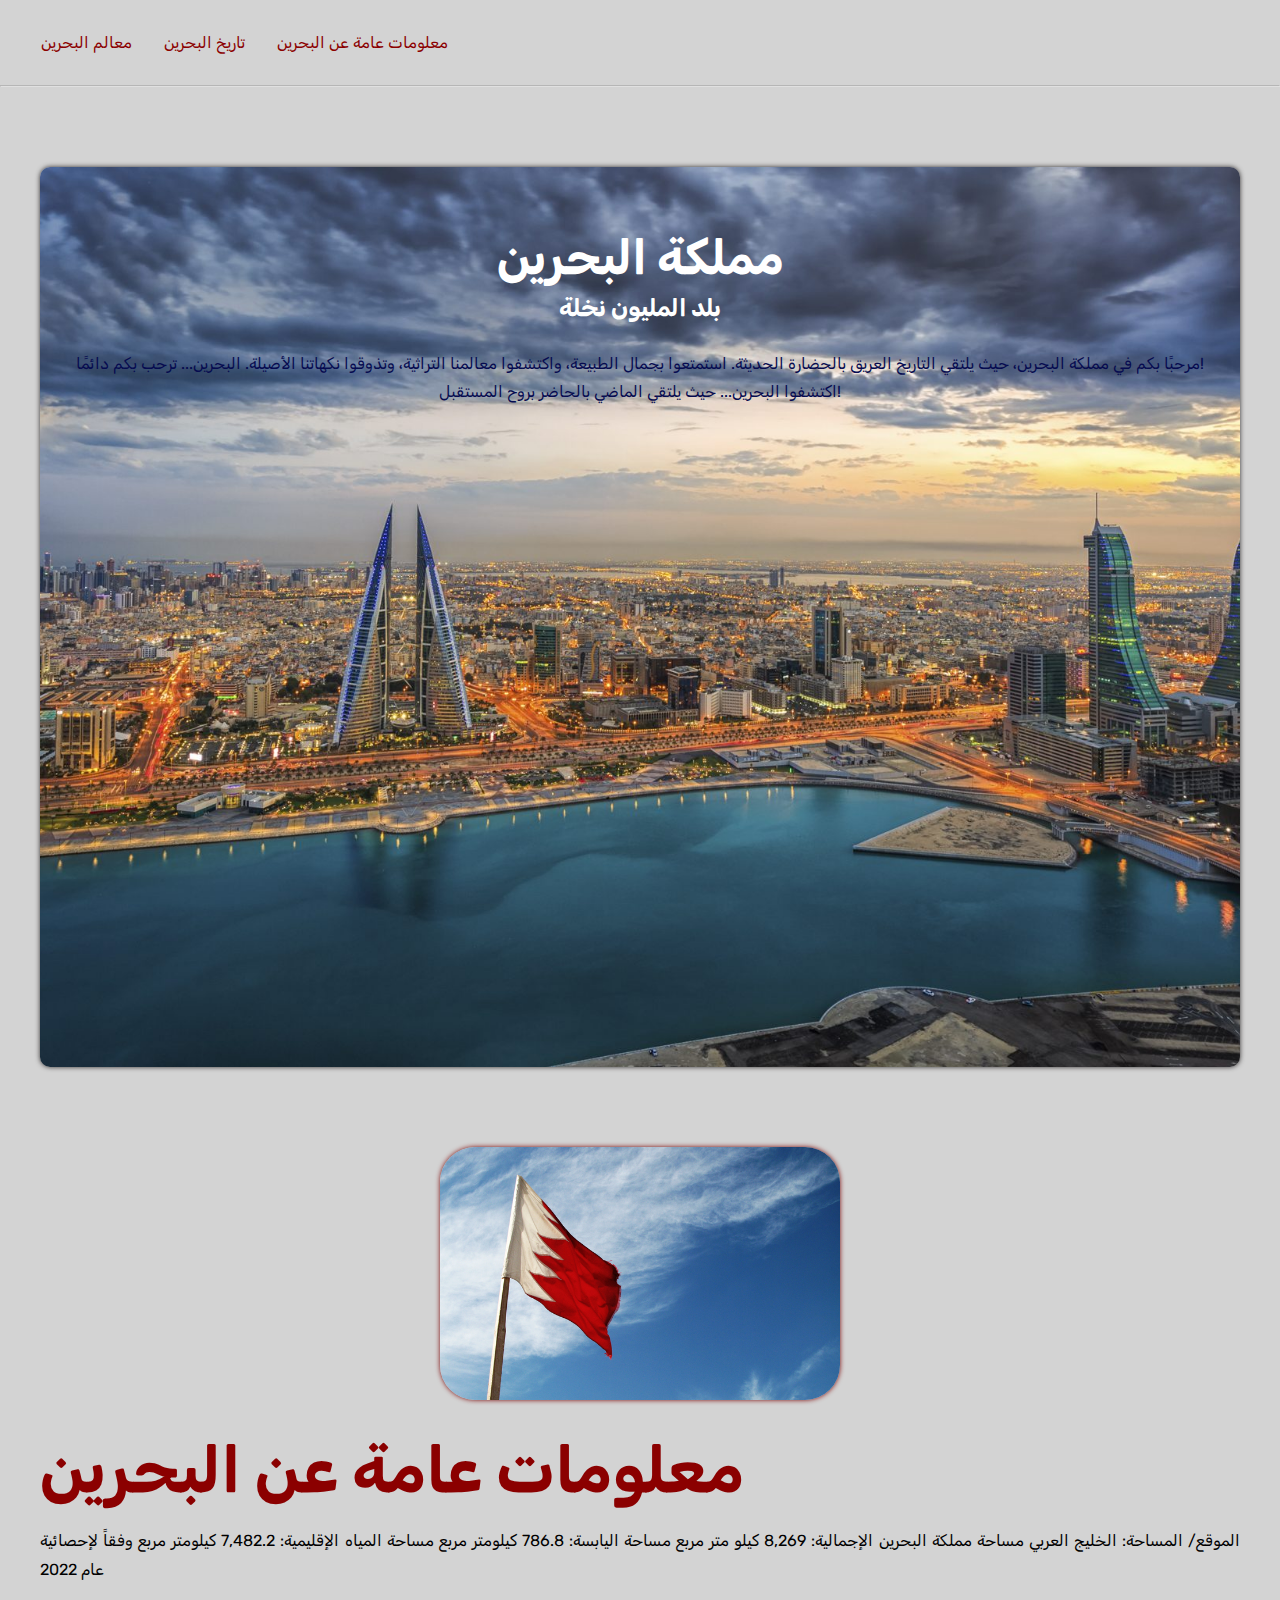
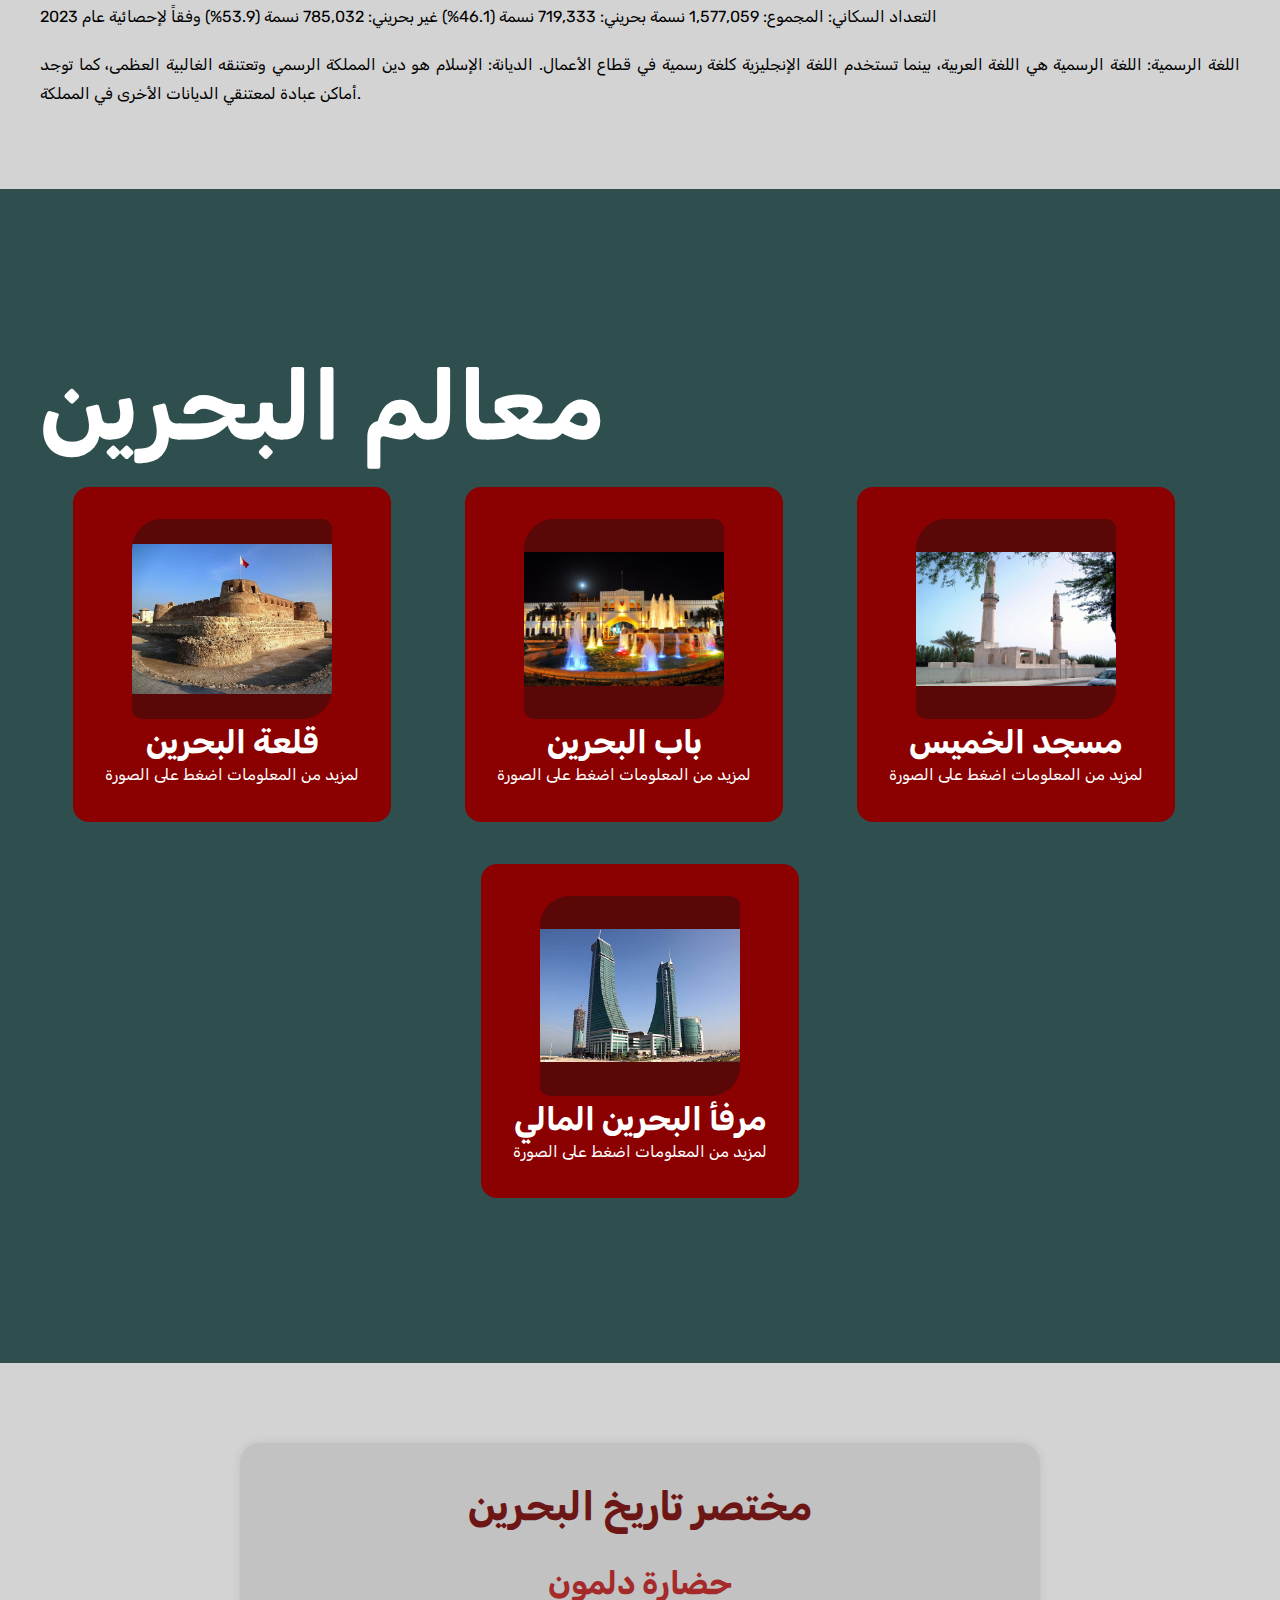
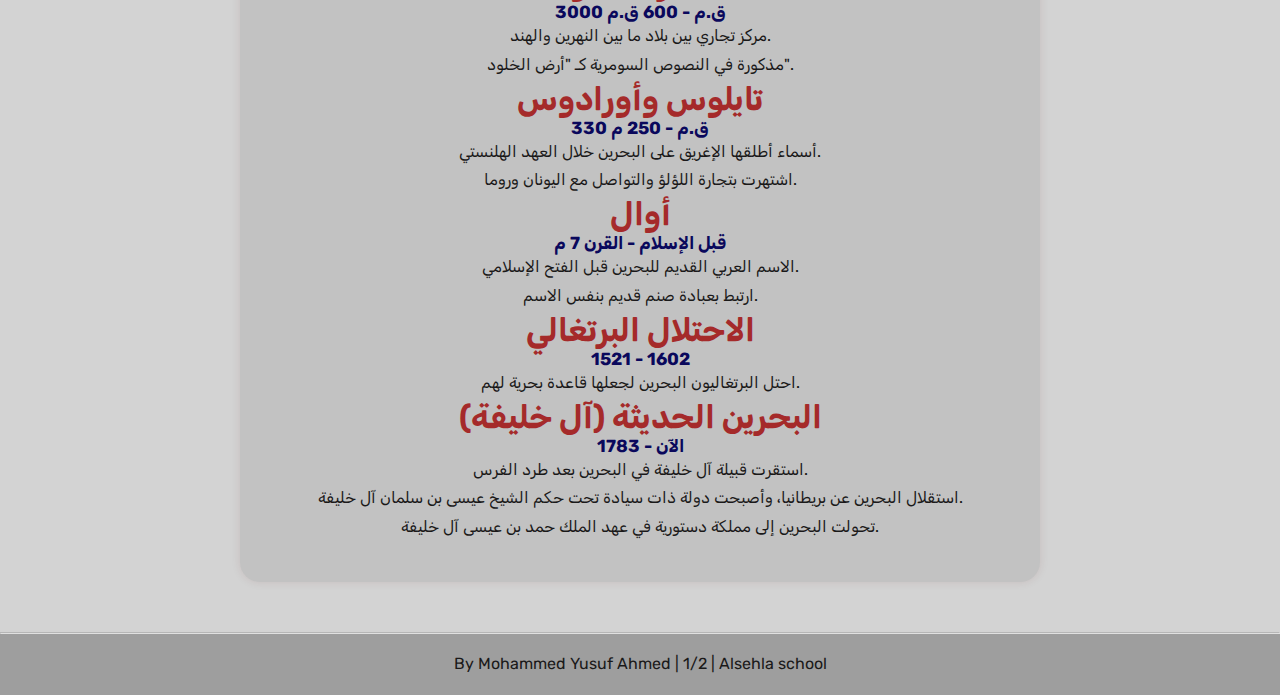
<file: index.html>
<!DOCTYPE html>
<html lang="ar">
<head>
    <meta charset="UTF-8">
    <meta name="viewport" content="width=device-width, initial-scale=1.0">
    <link rel="stylesheet" href="styles.css" />
    <title>Bahrain Website</title>
    <link rel="website icon" type="png" href="image/bahrain.png">
</head>
<body>


<header>
    
<nav class="navigation">
    <ul>
        <li><a href="#معالم البحرين">معالم البحرين</a></li>
        <li><a href="#تاريخ البحرين">تاريخ البحرين</a></li>
        <li><a href="#معلومات عامة عن البحرين">معلومات عامة عن البحرين</a></li>

    </ul>
</nav>
</header>  

<hr>

<section class="hero">

<div class="herosub">

    <h1 class="title">مملكة البحرين</h1>
    <h1 class="subtitle">بلد المليون نخلة</h1>

    <p class="p-title">مرحبًا بكم في مملكة البحرين، حيث يلتقي التاريخ العريق بالحضارة الحديثة. استمتعوا بجمال الطبيعة، واكتشفوا معالمنا التراثية، وتذوقوا نكهاتنا الأصيلة. البحرين... ترحب بكم دائمًا!

<br>

اكتشفوا البحرين... حيث يلتقي الماضي بالحاضر بروح المستقبل!

    </p>
</div>

<div class="bg"></div>
</section>

<section class="malomatama" id="معلومات عامة عن البحرين">
<img
src="image/national-flag-of-bahrain-1157128.jpg"
alt="Bahrain flag"
class="malomatamaphoto">

<div class="textContainer">

    <div class="textTitle">
<h1 class="abouttitle">معلومات عامة عن البحرين</h1>

    </div>
 <br>
    <p class="textPar1">الموقع/ المساحة:

        الخليج العربي
       
       مساحة مملكة البحرين الإجمالية: 8,269 كيلو متر مربع
       
       مساحة اليابسة: 786.8 كيلومتر مربع
       
       مساحة المياه الإقليمية: 7,482.2 كيلومتر مربع
       
       وفقاً لإحصائية عام 2022</p>

       <br>

       <p class="textPar2">التعداد السكاني:

        المجموع: 1,577,059 نسمة
        
        بحريني:  719,333 نسمة (46.1%)
        
        غير بحريني:  785,032 نسمة (53.9%)
        
        وفقاً لإحصائية عام 2023</p>

        <br>

        <p class="textPar3">اللغة الرسمية:

            اللغة الرسمية هي اللغة العربية، بينما تستخدم اللغة الإنجليزية كلغة رسمية في قطاع الأعمال.
            
            الديانة:
            
            الإسلام هو دين المملكة الرسمي وتعتنقه الغالبية العظمى، كما توجد أماكن عبادة لمعتنقي الديانات الأخرى في المملكة.</p>
</div>



</section>

<section class="lands"  id="معالم البحرين">

<div class="landsContainer">

<div class="landstitle">
    <h1 class="abouttitle"> معالم البحرين</h1>
</div>

<br>


<ul>
    <li>
        <a href="qalaa al bahrain.html" target="_blank"><img src="image/egyptiangeographic.com_1519807749_1.jpg" alt="landsMARKS"></a>
        <h1 class="textland1">قلعة البحرين</h1>
        <p class="p-land">لمزيد من المعلومات اضغط على الصورة</p>

    </li>
<br>
    <li>
        <a href="bab bahrain.html" target="_blank"><img src="image/01359178399 (1).jpg" alt="landsMARKS2"></a>
        <h1 class="textland2">باب البحرين </h1>
                <p class="p-land"> لمزيد من المعلومات اضغط على الصورة</p>

    </li>
<br>
    <li>
        <a href="masjed k.html" target="_blank"><img src="image/image2,10321,ar.jpg" alt="landsMARKS3"></a>
        <h1 class="textland3">مسجد الخميس </h1>
        <p class="p-land"> لمزيد من المعلومات اضغط على الصورة</p>
    </li>
    

<br>
    <li>
        <a href="marfa bahrain.html" target="_blank"><img src="image/istockphoto-482748577-612x612.jpg" alt="landsMARKS2"></a>
        <h1 class="textland4">مرفأ البحرين المالي </h1>
        <p class="p-land">لمزيد من المعلومات اضغط على الصورة</p>
    </li>
</ul>




</div>


</section>

<section class="history" id="تاريخ البحرين">

    <h1 class="titlehis">مختصر تاريخ البحرين</h1>

    <div class="historytext">
        <h1 class="historytitle"> حضارة دلمون</h1>
        <h2 class="date">3000 ق.م - 600 ق.م</h2>
        <p>مركز تجاري بين بلاد ما بين النهرين والهند.
<br>
            مذكورة في النصوص السومرية كـ "أرض الخلود".</p>
    </div>

<div class="historytext">
        <h1 class="historytitle"> تايلوس وأورادوس</h1>
        <h2 class="date">330 ق.م - 250 م</h2>
        <p>أسماء أطلقها الإغريق على البحرين خلال العهد الهلنستي.
<br>
اشتهرت بتجارة اللؤلؤ والتواصل مع اليونان وروما.

</p>
    </div>


    <div class="historytext">
        <h1 class="historytitle"> أوال</h1>
        <h2 class="date">قبل الإسلام - القرن 7 م</h2>
        <p>الاسم العربي القديم للبحرين قبل الفتح الإسلامي.

<br>
ارتبط بعبادة صنم قديم بنفس الاسم.

</p>
    </div>


    <div class="historytext">
        <h1 class="historytitle"> الاحتلال البرتغالي </h1>
        <h2 class="date">1521 - 1602</h2>
        <p>احتل البرتغاليون البحرين لجعلها قاعدة بحرية لهم.
</p>
    </div>

    <div class="historytext">
        <h1 class="historytitle"> البحرين الحديثة (آل خليفة)</h1>
        <h2 class="date">1783 - الآن</h2>
        <p>استقرت قبيلة آل خليفة في البحرين بعد طرد الفرس.
<br>
استقلال البحرين عن بريطانيا، وأصبحت دولة ذات سيادة تحت حكم الشيخ عيسى بن سلمان آل خليفة.

<br>

تحولت البحرين إلى مملكة دستورية في عهد الملك حمد بن عيسى آل خليفة.
</p>
    </div>










    
</section>

<hr>

<footer>
    <p>By Mohammed Yusuf Ahmed | 1/2 | Alsehla school</p>
</footer>

    

</body>
</html>
</file>
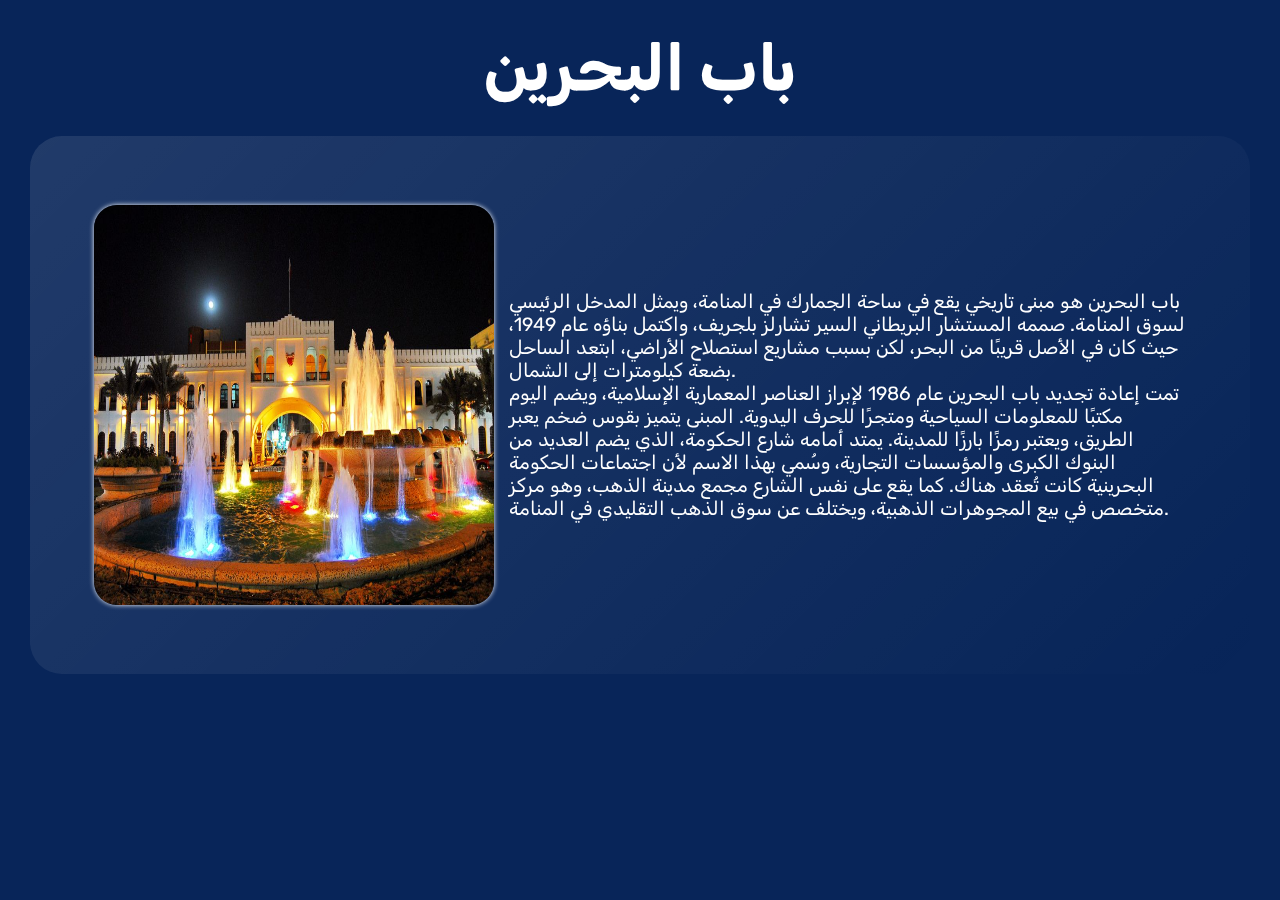
<file: bab bahrain.html>
<!DOCTYPE html>
<html lang="en">
<head>
    <meta charset="UTF-8">
    <meta name="viewport" content="width=device-width, initial-scale=1.0">
    <title>Bab al-Bahrain</title>
    <link rel="stylesheet" href="bab bahrain.css" />

</head>
<body>

    <h1> باب البحرين</h1>
    <div class="Qala">
        <img class="img-gala" src="image/01359178399 (1).jpg">

        <p>باب البحرين هو مبنى تاريخي يقع في ساحة الجمارك في المنامة، ويمثل المدخل الرئيسي لسوق المنامة. صممه المستشار البريطاني السير تشارلز بلجريف، واكتمل بناؤه عام 1949، حيث كان في الأصل قريبًا من البحر، لكن بسبب مشاريع استصلاح الأراضي، ابتعد الساحل بضعة كيلومترات إلى الشمال.

            <br>تمت إعادة تجديد باب البحرين عام 1986 لإبراز العناصر المعمارية الإسلامية، ويضم اليوم مكتبًا للمعلومات السياحية ومتجرًا للحرف اليدوية. المبنى يتميز بقوس ضخم يعبر الطريق، ويعتبر رمزًا بارزًا للمدينة.
            
            يمتد أمامه شارع الحكومة، الذي يضم العديد من البنوك الكبرى والمؤسسات التجارية، وسُمي بهذا الاسم لأن اجتماعات الحكومة البحرينية كانت تُعقد هناك. كما يقع على نفس الشارع مجمع مدينة الذهب، وهو مركز متخصص في بيع المجوهرات الذهبية، ويختلف عن سوق الذهب التقليدي في المنامة.</p>
    </div>
    
</body>
</html>
</file>
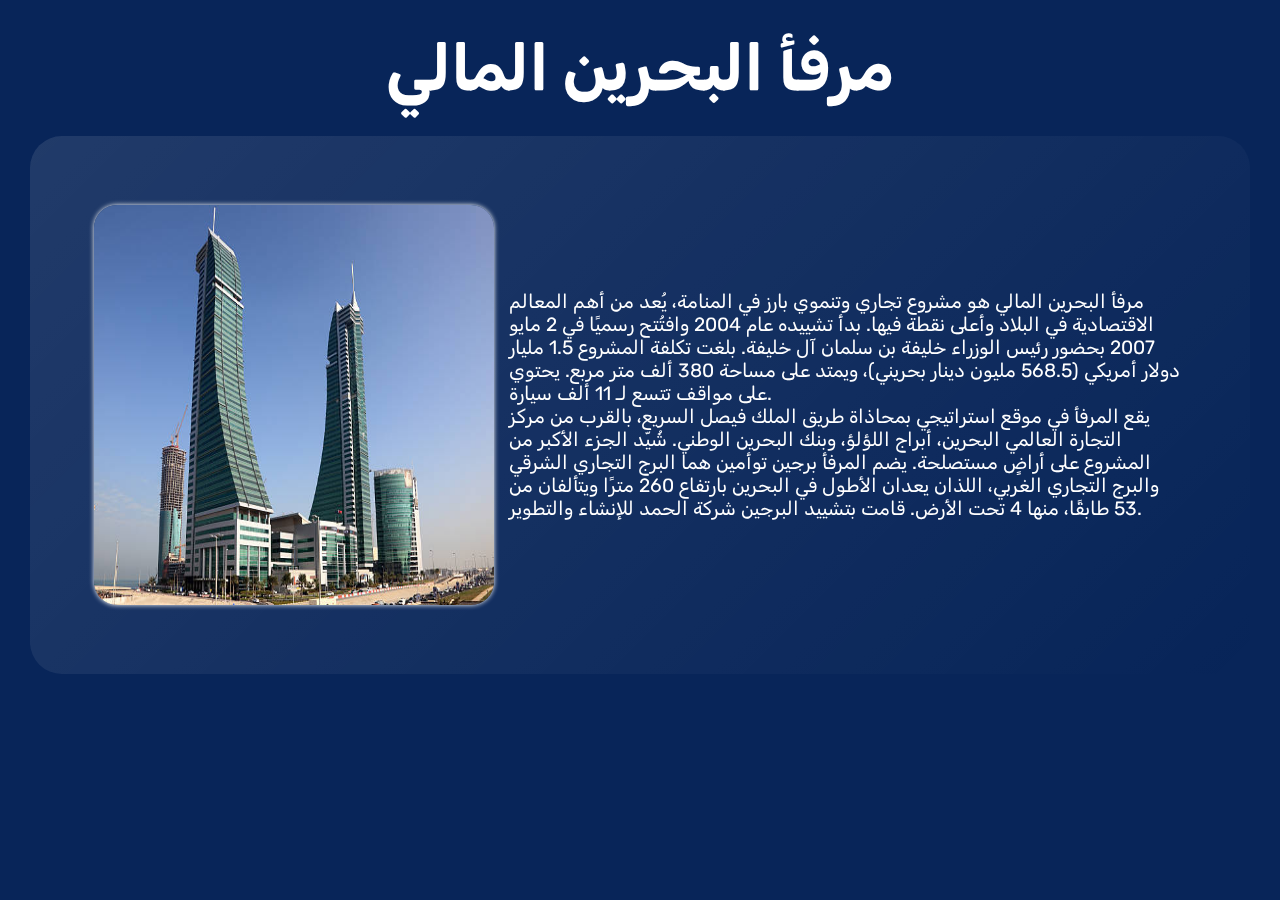
<file: marfa bahrain.html>
<!DOCTYPE html>
<html lang="en">
<head>
    <meta charset="UTF-8">
    <meta name="viewport" content="width=device-width, initial-scale=1.0">
    <title>Bahrain Financial Harbour
    </title>
    <link rel="stylesheet" href="marfa bahrain.css" />

</head>
<body>

    <h1>مرفأ البحرين المالي </h1>
    <div class="Qala">
        <img class="img-gala" src="image/istockphoto-482748577-612x612.jpg">

        <p>مرفأ البحرين المالي هو مشروع تجاري وتنموي بارز في المنامة، يُعد من أهم المعالم الاقتصادية في البلاد وأعلى نقطة فيها. بدأ تشييده عام 2004 وافتُتح رسميًا في 2 مايو 2007 بحضور رئيس الوزراء خليفة بن سلمان آل خليفة. بلغت تكلفة المشروع 1.5 مليار دولار أمريكي (568.5 مليون دينار بحريني)، ويمتد على مساحة 380 ألف متر مربع. يحتوي على مواقف تتسع لـ 11 ألف سيارة.

            <br>يقع المرفأ في موقع استراتيجي بمحاذاة طريق الملك فيصل السريع، بالقرب من مركز التجارة العالمي البحرين، أبراج اللؤلؤ، وبنك البحرين الوطني. شُيّد الجزء الأكبر من المشروع على أراضٍ مستصلحة.
            
            يضم المرفأ برجين توأمين هما البرج التجاري الشرقي والبرج التجاري الغربي، اللذان يعدان الأطول في البحرين بارتفاع 260 مترًا ويتألفان من 53 طابقًا، منها 4 تحت الأرض. قامت بتشييد البرجين شركة الحمد للإنشاء والتطوير.</p>

    </div>
    
</body>
</html>
</file>
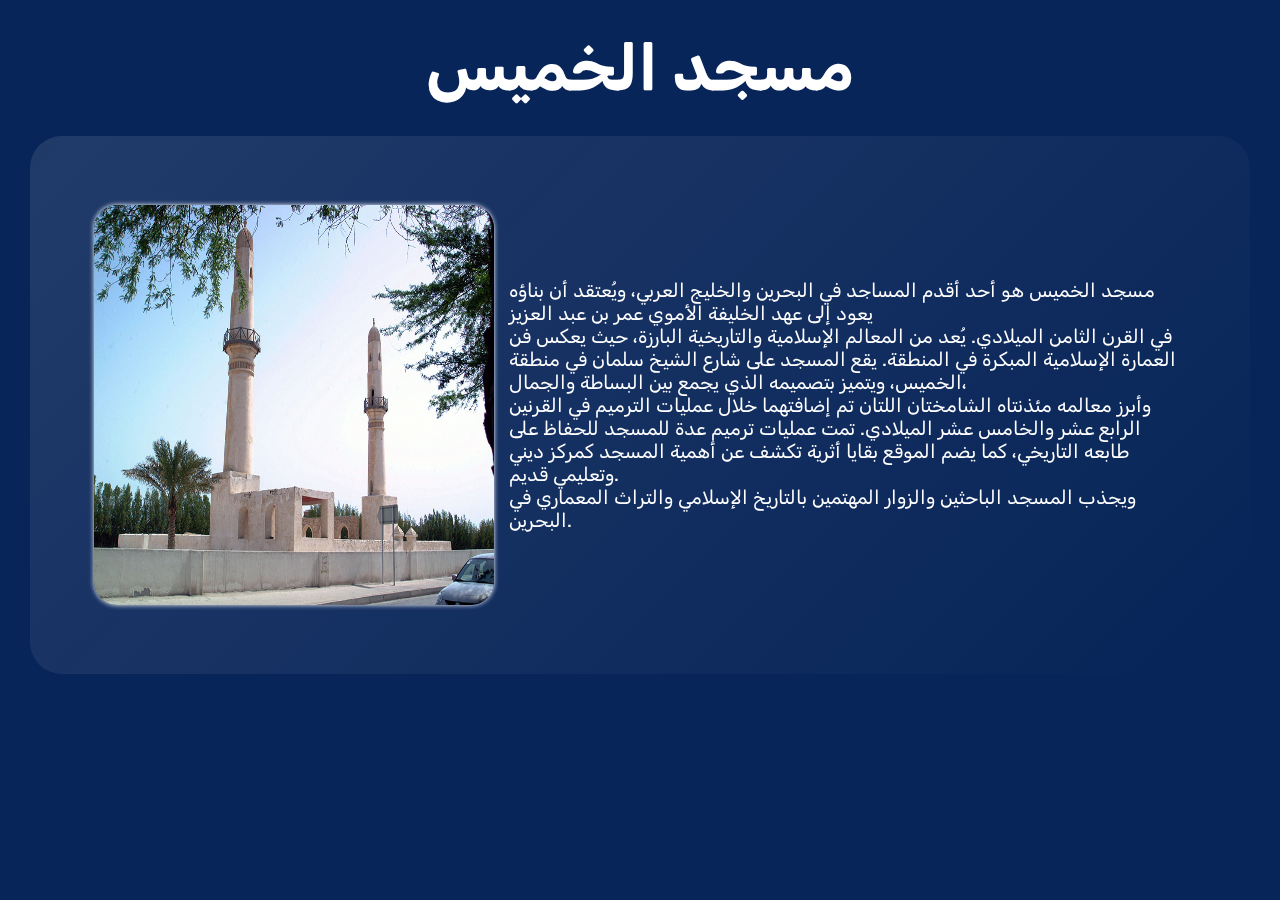
<file: masjed k.html>
<!DOCTYPE html>
<html lang="en">
<head>
    <meta charset="UTF-8">
    <meta name="viewport" content="width=device-width, initial-scale=1.0">
    <title>Al Khamis Mosque</title>
    <link rel="stylesheet" href="masjed k.css" />

</head>
<body>

    <h1>مسجد الخميس</h1>
    <div class="Qala">
        <img class="img-gala" src="image/image2,10321,ar.jpg">
        <p>مسجد الخميس هو أحد أقدم المساجد في البحرين والخليج العربي، ويُعتقد أن بناؤه يعود إلى عهد الخليفة الأموي عمر بن عبد العزيز<br> في القرن الثامن الميلادي. يُعد من المعالم الإسلامية والتاريخية البارزة، حيث يعكس فن العمارة الإسلامية المبكرة في المنطقة.

            يقع المسجد على شارع الشيخ سلمان في منطقة الخميس، ويتميز بتصميمه الذي يجمع بين البساطة والجمال،<br> وأبرز معالمه مئذنتاه الشامختان اللتان تم إضافتهما خلال عمليات الترميم في القرنين الرابع عشر والخامس عشر الميلادي.
            
            تمت عمليات ترميم عدة للمسجد للحفاظ على طابعه التاريخي، كما يضم الموقع بقايا أثرية تكشف عن أهمية المسجد كمركز ديني وتعليمي قديم. <br>ويجذب المسجد الباحثين والزوار المهتمين بالتاريخ الإسلامي والتراث المعماري في البحرين.</p>





    </div>
    
</body>
</html>
</file>
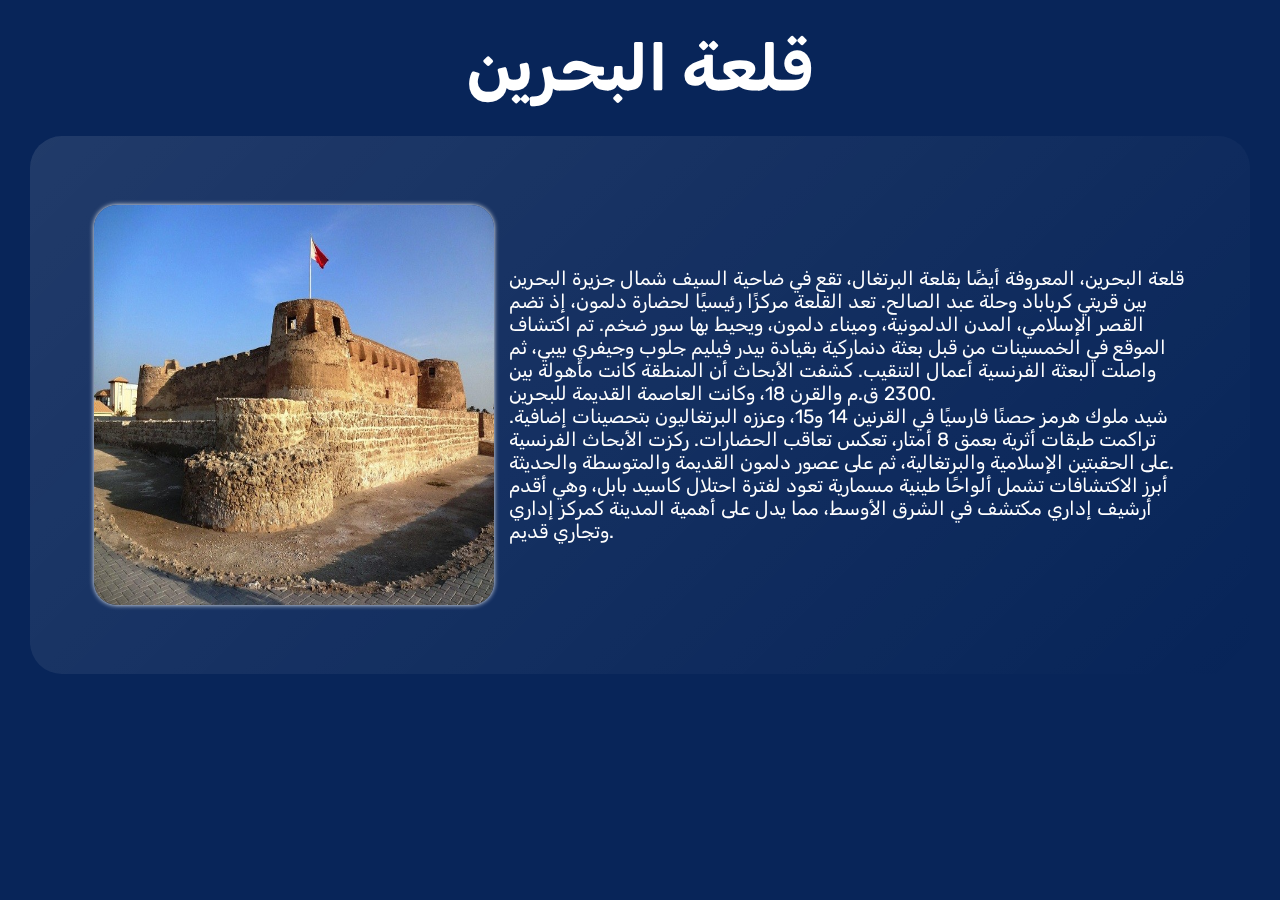
<file: qalaa al bahrain.html>
<!DOCTYPE html>
<html lang="en">
<head>
    <meta charset="UTF-8">
    <meta name="viewport" content="width=device-width, initial-scale=1.0">
    <title>Qalaa al-Bahrain</title>
    <link rel="stylesheet" href="qalaa al bahrain.css" />

</head>
<body>

    <h1>قلعة البحرين</h1>
    <div class="Qala">
        <img class="img-gala" src="image/egyptiangeographic.com_1519807749_1.jpg">
        <p>قلعة البحرين، المعروفة أيضًا بقلعة البرتغال، تقع في ضاحية السيف شمال جزيرة البحرين بين قريتي كرباباد وحلة عبد الصالح. تعد القلعة مركزًا رئيسيًا لحضارة دلمون، إذ تضم القصر الإسلامي، المدن الدلمونية، وميناء دلمون، ويحيط بها سور ضخم.

            تم اكتشاف الموقع في الخمسينات من قبل بعثة دنماركية بقيادة بيدر فيليم جلوب وجيفري بيبي، ثم 
            واصلت البعثة الفرنسية أعمال التنقيب. كشفت الأبحاث
             أن المنطقة كانت مأهولة بين 2300 ق.م والقرن 18،
             وكانت العاصمة القديمة للبحرين.
             <br>
            
            شيد ملوك هرمز حصنًا فارسيًا في القرنين 14 و15، وعززه البرتغاليون بتحصينات إضافية. تراكمت طبقات أثرية بعمق 8 أمتار، تعكس تعاقب الحضارات. ركزت الأبحاث الفرنسية على الحقبتين الإسلامية والبرتغالية، ثم على عصور دلمون القديمة
             والمتوسطة والحديثة.
             <br>
            
            أبرز الاكتشافات تشمل ألواحًا طينية مسمارية تعود لفترة احتلال كاسيد بابل، وهي أقدم أرشيف إداري مكتشف في الشرق الأوسط، مما يدل على أهمية المدينة كمركز إداري وتجاري قديم.</p>





    </div>
    
</body>
</html>
</file>
<file: styles.css>
@import url('https://fonts.googleapis.com/css2?family=Rubik:ital,wght@0,300..900;1,300..900&display=swap');


*{
    margin: 0;
    padding: 0;
    box-sizing: border-box;
    scroll-behavior: smooth;
    font-family: "Rubik" , serif;

}

body{
    background-color:  lightgray;
}

header{
    display: flex;
    justify-content: space-between;
    align-items: center;
    margin: 2rem auto;
    max-width: 1200px;
    padding: 0.05rem;
}

.navigation ul {
display: flex;
list-style-type: none ;
gap: 2rem;
}

.navigation a {
    text-decoration: none;
    color:darkred;
}

.navigation a:hover {
    color:rgb(203, 14, 14);
}


hr {
    opacity: 50%;
}

.hero {
    display: flex;
    justify-items: center;
    align-items: center;
    margin: 5rem auto;
    max-width: 1200px;
}


.herosub {
    display: flex;
    flex-direction: column;
    gap: 0.5rem;
}

.title {
    font-size: 200px;
    color: rgb(255, 255, 255);
    align-items: center;
    padding-top: 30px;

}

.subtitle {
    font-size: 5rem;
    color: rgb(255, 255, 255);
    align-items: center;
    padding-bottom: 20px;


}


.hero {
    width: 200%;
    min-height: 100vh;
    display: flex;
    background: url(image/افضل-10-من-مدن-البحرين-الشهيرة.jpg) no-repeat;
    background-size: cover;
    background-position: center;
    background-attachment: fixed;
    border-radius: 10px;
    box-shadow: 0 0 5px rgb(51, 48, 48);

}
   
.malomatama {
    display: flex;
    justify-content: space-between;
    align-items: center;
    margin: 5rem auto;
    max-width: 1200px;
    gap: 10rem;
}

.textContainer {
    display: flex;
    flex-direction: column;
}

.textTitle {
color :darkred;
font-size: 2rem;
}

.textPar1 {
    text-align: justify;
    color:black;

}
.textPar2 {
    text-align: justify;
    color:black;

}

.textPar3 {
    text-align: justify;
    color:black;

}

.malomatamaphoto {
    border-radius: 35px;
    box-shadow: 0 0 5px rgb(125, 8, 8);

}

.lands {
    background-color: darkslategrey;
    padding: 10rem 10rem;
    margin: 5rem 0rem;
}

.landsContainer {
    display: flex;
    flex-direction: column;
    justify-content: space-around;
    align-items: left;
    margin: 5rem auto;
    max-width: 1200px;
}


.landstitle {
    display: flex;
    align-items: center;
    justify-content: left;
    gap: 5px;
    font-size: 3rem;
    color: white;
}

.lands li {
    border-radius: 16px;
    background-color: darkred;
    backdrop-filter: blur (4px);
    padding: 4rem 4rem;
    gap: 5px;
    margin: 5px;


}

.lands ul { 
    display: flex;
    list-style-type: none;
    align-items: center;
    justify-content: space-between;
    border-spacing: 15px 50px;

    

}

.lands li img {
    width: 200px;
    height: 200px;
    object-fit: contain;
    transition: transform 0.2s;
    border-radius: 15% 5%;
    background-color: rgb(89, 7, 7);

   
}

.lands li :hover {
    transform: scale(1.5);
}


.textland1 {
color: white;
align-items: center;
transition: transform 0.2s;

}


.textland2 {
    color: white;
    align-items: center;
    transition: transform 0.2s;
    
    }
    .textland3 {
        color: white;
        align-items: center;
        transition: transform 0.2s;
        
        }


        .textland4 {
            color: white;
            align-items: center;
            transition: transform 0.2s;

            
            }

    .p-land {
        color: white;
        align-items: center;
        transition: transform 0.2s; 
    }


    footer {
        color: rgb(0, 0, 0);
        padding: 2rem;
        text-align: center;
    }



    .history {
        background: #c2c2c2;
        padding: 40px;
        max-width: 800px;
        margin: 50px auto;
        border-radius: 20px;
        box-shadow: 0 0 10px rgba(101, 14, 14, 0.1);
        text-align: center;

    }
    

    .historytitle {
        color: brown;

    }

    .historytext {
         
        padding: auto;
    }


    p {

        color: rgb(26, 25, 25);
        line-height: 1.8;
    }

 
    .date {
        font-size: 17.5px;
        color: rgb(10, 8, 92);
    }

    .titlehis {

        color: rgb(109, 22, 22);
        font-size: 40px;
        padding-bottom: 2.1rem;
    }









/* Mobile Navigation */
@media (max-width: 768px) {
    .navigation ul {
        flex-direction: column;
        background: darkred;
        position: absolute;
        top: 60px;
        left: 0;
        width: 100%;
        display: none;
    }
    .navigation ul.active {
        display: flex;
    }
    .navigation a {
        color: white;
        padding: 10px;
    }
}

.hero {
    display: flex;
    flex-direction: column;
    align-items: center;
    text-align: center;
    background: url(image/افضل-10-من-مدن-البحرين-الشهيرة.jpg) no-repeat center center/cover;
    min-height: 100vh;
    width: 100%;
    border-radius: 10px;
    box-shadow: 0 0 5px rgb(51, 48, 48);
    padding: 2rem;
}

.title {
    font-size: 3rem;
    color: white;
}

.subtitle {
    font-size: 1.5rem;
    color: white;
}

@media (max-width: 768px) {
    .title {
        font-size: 2rem;
    }
    .subtitle {
        font-size: 1.2rem;
    }
}

.malomatama {
    display: flex;
    flex-direction: column;
    align-items: center;
    margin: 5rem auto;
    max-width: 1200px;
    gap: 2rem;
}

.malomatamaphoto {
    width: 100%;
    max-width: 400px;
    border-radius: 35px;
    box-shadow: 0 0 5px rgb(125, 8, 8);
}

.lands {
    background-color: darkslategrey;
    padding: 5rem 2rem;
    text-align: center;
}

.lands ul {
    display: flex;
    flex-wrap: wrap;
    justify-content: center;
    gap: 2rem;
    list-style: none;
}

.lands li {
    background-color: darkred;
    border-radius: 16px;
    padding: 2rem;
    text-align: center;
}

.lands img {
    width: 100%;
    max-width: 200px;
    height: auto;
    border-radius: 15% 5%;
    transition: transform 0.2s;
}

.lands img:hover {
    transform: scale(1.1);
}

.history {
    background: #c2c2c2;
    padding: 40px;
    max-width: 800px;
    margin: 50px auto;
    border-radius: 20px;
    box-shadow: 0 0 10px rgba(101, 14, 14, 0.1);
    text-align: center;
}

@media (max-width: 768px) {
    .history {
        padding: 20px;
        max-width: 95%;
    }
}

footer {
    text-align: center;
    padding: 1rem;
    background: rgb(158, 158, 158);
    color: white;
}



.p-title {
    color: #060b50;
    align-items: center;
}



@media (max-width: 768px) {
    header {
        flex-direction: row;
        align-items: flex-start;
        padding: 1rem;
    }
}
</file>
<file: bab bahrain.css>
@import url('https://fonts.googleapis.com/css2?family=Rubik:ital,wght@0,300..900;1,300..900&display=swap');



*{
    margin: 0;
    padding: 0;
    box-sizing: border-box;
    scroll-behavior: smooth;
    font-family: "Rubik" , serif;

}


body {

    background-color: rgb(8, 37, 89);
}


.Qala {

    background: linear-gradient(135deg, rgba(255, 255, 255, 0.1), rgba(255, 255, 255, 0));
    -webkit-backdrop-filter: blur(20px);
    backdrop-filter: blur(20px);
    box-shadow: 0 8px 32ox 0 rgba(0, 0, 0, 0.37);
    border: 1px soling rgba(255, 255, 255, 0.18);
    border-radius: 32px;
    padding: 4rem 4rem;
    gap: 5px;
    margin: 30px;
    align-items: center;
    display: grid;
    grid-template-columns: auto 1fr;
    align-items: center;
    gap: 10px;

  
}

.img-gala {
    display: flex;
    width: 400px;
    height: 400px;
    border-radius: 23px;
    gap: 5px;
    margin: 5px;
    box-shadow: 0 0 5px rgb(255, 255, 255);
    display: block;
    margin-left: auto;


}

h1{
    display: flex;
    align-items: center;
    justify-content: center;
    gap: 5px;
    font-size: 4rem;
    color: white;
    padding-top: 30px;

    
}


p {
    display: flex;
    align-items: center;
    gap: 5px;
    font-size: 1.2rem;
    color: white;
    
}


@media (max-width: 768px) {
    h1 {
        font-size: 2.5rem; /* تقليل حجم العنوان */
        text-align: center;
    }

    .Qala {
        display: flex;
        flex-direction: column; /* تكديس العناصر عموديًا */
        text-align: center;
        padding: 2rem;
        max-width: 90%;
        margin: 20px auto;
    }

    .img-gala {
        width: 100%; /* جعل الصورة تأخذ العرض الكامل */
        height: auto; /* الحفاظ على الأبعاد */
        margin: 0 auto 15px;
    }

    p {
        font-size: 1rem; /* تصغير الخط قليلاً */
        padding: 10px;
    }
}

/* تحسينات إضافية للشاشات الأصغر من 480px */
@media (max-width: 480px) {
    h1 {
        font-size: 2rem;
    }

    .Qala {
        padding: 1.5rem;
    }

    p {
        font-size: 0.9rem;
    }
}
</file>
<file: marfa bahrain.css>
@import url('https://fonts.googleapis.com/css2?family=Rubik:ital,wght@0,300..900;1,300..900&display=swap');



*{
    margin: 0;
    padding: 0;
    box-sizing: border-box;
    scroll-behavior: smooth;
    font-family: "Rubik" , serif;

}


body {

    background-color: rgb(8, 37, 89);
}


.Qala {

    background: linear-gradient(135deg, rgba(255, 255, 255, 0.1), rgba(255, 255, 255, 0));
    -webkit-backdrop-filter: blur(20px);
    backdrop-filter: blur(20px);
    box-shadow: 0 8px 32ox 0 rgba(0, 0, 0, 0.37);
    border: 1px soling rgba(255, 255, 255, 0.18);
    border-radius: 32px;
    padding: 4rem 4rem;
    gap: 5px;
    margin: 30px;
    align-items: center;
    display: grid;
    grid-template-columns: auto 1fr;
    align-items: center;
    gap: 10px;

  
}

.img-gala {
    display: flex;
    width: 400px;
    height: 400px;
    border-radius: 23px;
    gap: 5px;
    margin: 5px;
    box-shadow: 0 0 5px rgb(255, 255, 255);
    display: block;
    margin-left: auto;


}

h1{
    display: flex;
    align-items: center;
    justify-content: center;
    gap: 5px;
    font-size: 4rem;
    color: white;
    padding-top: 30px;

    
}


p {
    display: flex;
    align-items: center;
    gap: 5px;
    font-size: 1.2rem;
    color: white;
    
}

@media (max-width: 768px) {
    h1 {
        font-size: 2.5rem; /* تقليل حجم العنوان */
        text-align: center;
    }

    .Qala {
        display: flex;
        flex-direction: column; /* تكديس العناصر عموديًا */
        text-align: center;
        padding: 2rem;
        max-width: 90%;
        margin: 20px auto;
    }

    .img-gala {
        width: 100%; /* جعل الصورة تأخذ العرض الكامل */
        height: auto; /* الحفاظ على الأبعاد */
        margin: 0 auto 15px;
    }

    p {
        font-size: 1rem; /* تصغير الخط قليلاً */
        padding: 10px;
    }
}

/* تحسينات إضافية للشاشات الأصغر من 480px */
@media (max-width: 480px) {
    h1 {
        font-size: 2rem;
    }

    .Qala {
        padding: 1.5rem;
    }

    p {
        font-size: 0.9rem;
    }
}
</file>
<file: masjed k.css>
@import url('https://fonts.googleapis.com/css2?family=Rubik:ital,wght@0,300..900;1,300..900&display=swap');



*{
    margin: 0;
    padding: 0;
    box-sizing: border-box;
    scroll-behavior: smooth;
    font-family: "Rubik" , serif;

}


body {

    background-color: rgb(8, 37, 89);
}


.Qala {

    background: linear-gradient(135deg, rgba(255, 255, 255, 0.1), rgba(255, 255, 255, 0));
    -webkit-backdrop-filter: blur(20px);
    backdrop-filter: blur(20px);
    box-shadow: 0 8px 32ox 0 rgba(0, 0, 0, 0.37);
    border: 1px soling rgba(255, 255, 255, 0.18);
    border-radius: 32px;
    padding: 4rem 4rem;
    gap: 5px;
    margin: 30px;
    align-items: center;
    display: grid;
    grid-template-columns: auto 1fr;
    align-items: center;
    gap: 10px;

  
}

.img-gala {
    display: flex;
    width: 400px;
    height: 400px;
    border-radius: 23px;
    gap: 5px;
    margin: 5px;
    box-shadow: 0 0 5px rgb(255, 255, 255);
    display: block;
    margin-left: auto;


}

h1{
    display: flex;
    align-items: center;
    justify-content: center;
    gap: 5px;
    font-size: 4rem;
    color: white;
    padding-top: 30px;

    
}


p {
    display: flex;
    align-items: center;
    gap: 5px;
    font-size: 1.2rem;
    color: white;
    
}

@media (max-width: 768px) {
    h1 {
        font-size: 2.5rem; /* تقليل حجم العنوان */
        text-align: center;
    }

    .Qala {
        display: flex;
        flex-direction: column; /* تكديس العناصر عموديًا */
        text-align: center;
        padding: 2rem;
        max-width: 90%;
        margin: 20px auto;
    }

    .img-gala {
        width: 100%; /* جعل الصورة تأخذ العرض الكامل */
        height: auto; /* الحفاظ على الأبعاد */
        margin: 0 auto 15px;
    }

    p {
        font-size: 1rem; /* تصغير الخط قليلاً */
        padding: 10px;
    }
}

/* تحسينات إضافية للشاشات الأصغر من 480px */
@media (max-width: 480px) {
    h1 {
        font-size: 2rem;
    }

    .Qala {
        padding: 1.5rem;
    }

    p {
        font-size: 0.9rem;
    }
}
</file>
<file: qalaa al bahrain.css>
@import url('https://fonts.googleapis.com/css2?family=Rubik:ital,wght@0,300..900;1,300..900&display=swap');



*{
    margin: 0;
    padding: 0;
    box-sizing: border-box;
    scroll-behavior: smooth;
    font-family: "Rubik" , serif;

}


body {

    background-color: rgb(8, 37, 89);
}


.Qala {

    background: linear-gradient(135deg, rgba(255, 255, 255, 0.1), rgba(255, 255, 255, 0));
    -webkit-backdrop-filter: blur(20px);
    backdrop-filter: blur(20px);
    box-shadow: 0 8px 32ox 0 rgba(0, 0, 0, 0.37);
    border: 1px soling rgba(255, 255, 255, 0.18);
    border-radius: 32px;
    padding: 4rem 4rem;
    gap: 5px;
    margin: 30px;
    align-items: center;
    display: grid;
    grid-template-columns: auto 1fr;
    align-items: center;
    gap: 10px;

  
}

.img-gala {
    display: flex;
    width: 400px;
    height: 400px;
    border-radius: 23px;
    gap: 5px;
    margin: 5px;
    box-shadow: 0 0 5px rgb(255, 255, 255);
    display: block;
    margin-left: auto;


}

h1{
    display: flex;
    align-items: center;
    justify-content: center;
    gap: 5px;
    font-size: 4rem;
    color: white;
    padding-top: 30px;

    
}


p {
    display: flex;
    align-items: center;
    gap: 5px;
    font-size: 1.2rem;
    color: white;
    
}

@media (max-width: 768px) {
    h1 {
        font-size: 2.5rem; /* تقليل حجم العنوان */
        text-align: center;
    }

    .Qala {
        display: flex;
        flex-direction: column; /* تكديس العناصر عموديًا */
        text-align: center;
        padding: 2rem;
        max-width: 90%;
        margin: 20px auto;
    }

    .img-gala {
        width: 100%; /* جعل الصورة تأخذ العرض الكامل */
        height: auto; /* الحفاظ على الأبعاد */
        margin: 0 auto 15px;
    }

    p {
        font-size: 1rem; /* تصغير الخط قليلاً */
        padding: 10px;
    }
}

/* تحسينات إضافية للشاشات الأصغر من 480px */
@media (max-width: 480px) {
    h1 {
        font-size: 2rem;
    }

    .Qala {
        padding: 1.5rem;
    }

    p {
        font-size: 0.9rem;
    }
}
</file>
